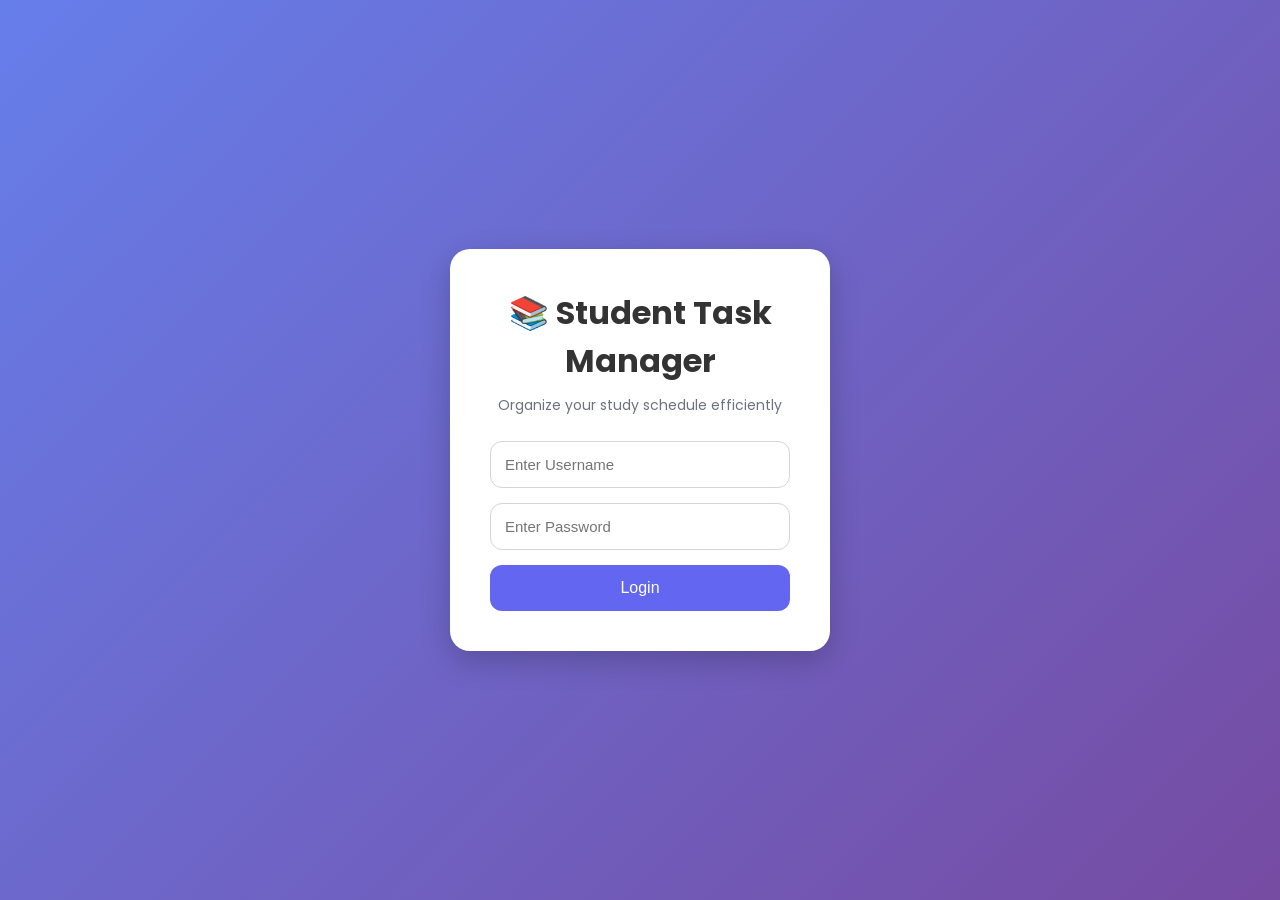
<file: index.html>
<!DOCTYPE html>
<html lang="en">

<head>
    <meta charset="UTF-8">
    <meta name="viewport" content="width=device-width, initial-scale=1.0">

    <title>Login - Student Task Manager</title>

    <link href="https://fonts.googleapis.com/css2?family=Poppins:wght@300;400;500;600&display=swap"
        rel="stylesheet">

    <link rel="stylesheet" href="style.css">
</head>

<body class="login-body">

    <div class="login-container">

        <h1>📚 Student Task Manager</h1>

        <p class="subtitle">
            Organize your study schedule efficiently
        </p>

        <input type="text" id="username" placeholder="Enter Username">

        <input type="password" id="password" placeholder="Enter Password">

        <button onclick="login()">
            Login
        </button>

    </div>

    <script src="script.js"></script>

</body>

</html>
</file>
<file: style.css>
*{
    margin: 0;
    padding: 0;
    box-sizing: border-box;
}

body{
    font-family: 'Poppins', sans-serif;

    background: #eef2f7;

    min-height: 100vh;

    display: flex;
    justify-content: center;
    align-items: center;
}

/* LOGIN PAGE */

.login-body{
    background: linear-gradient(135deg, #667eea, #764ba2);
}

.login-container{
    width: 380px;

    background: white;

    padding: 40px;

    border-radius: 20px;

    box-shadow: 0 10px 30px rgba(0,0,0,0.2);

    text-align: center;
}

.login-container h1{
    color: #333;

    margin-bottom: 10px;
}

.subtitle{
    color: #6b7280;

    margin-bottom: 25px;

    font-size: 14px;
}

.login-container input{
    width: 100%;

    padding: 14px;

    margin-bottom: 15px;

    border: 1px solid #d1d5db;

    border-radius: 12px;

    font-size: 15px;

    outline: none;
}

.login-container input:focus{
    border-color: #6366f1;
}

.login-container button{
    width: 100%;

    padding: 14px;

    background: #6366f1;

    color: white;

    border: none;

    border-radius: 12px;

    font-size: 16px;

    cursor: pointer;

    transition: 0.3s;
}

.login-container button:hover{
    background: #4f46e5;
}

/* DASHBOARD */

.container{
    width: 450px;

    background: white;

    padding: 30px;

    border-radius: 24px;

    border: 1px solid #e5e7eb;

    box-shadow: 0 10px 30px rgba(0,0,0,0.08);
}

.top-bar{
    display: flex;
    justify-content: space-between;
    align-items: center;

    margin-bottom: 10px;
}

.top-bar h1{
    font-size: 28px;

    color: #1f2937;
}

.logout-btn{
    background: #ef4444;

    padding: 10px 15px;

    border: none;

    color: white;

    border-radius: 10px;

    cursor: pointer;
}

.logout-btn:hover{
    background: #dc2626;
}

.task-input{
    display: flex;

    gap: 10px;

    margin-bottom: 20px;
}

.task-input input{
    flex: 1;

    padding: 12px;

    border: 1px solid #cbd5e1;

    border-radius: 12px;

    font-size: 15px;

    outline: none;
}

.task-input button{
    padding: 12px 18px;

    border: none;

    border-radius: 12px;

    background: #2563eb;

    color: white;

    cursor: pointer;
}

ul{
    list-style: none;
}

li{
    background: #f8fafc;

    padding: 14px 16px;

    margin-top: 14px;

    border-radius: 14px;

    border: 1px solid #e2e8f0;

    display: flex;
    justify-content: space-between;
    align-items: center;
}

.completed{
    text-decoration: line-through;

    color: gray;
}

.delete-btn{
    background: #ef4444;

    border: none;

    color: white;

    padding: 8px 12px;

    border-radius: 10px;

    cursor: pointer;
}
</file>
